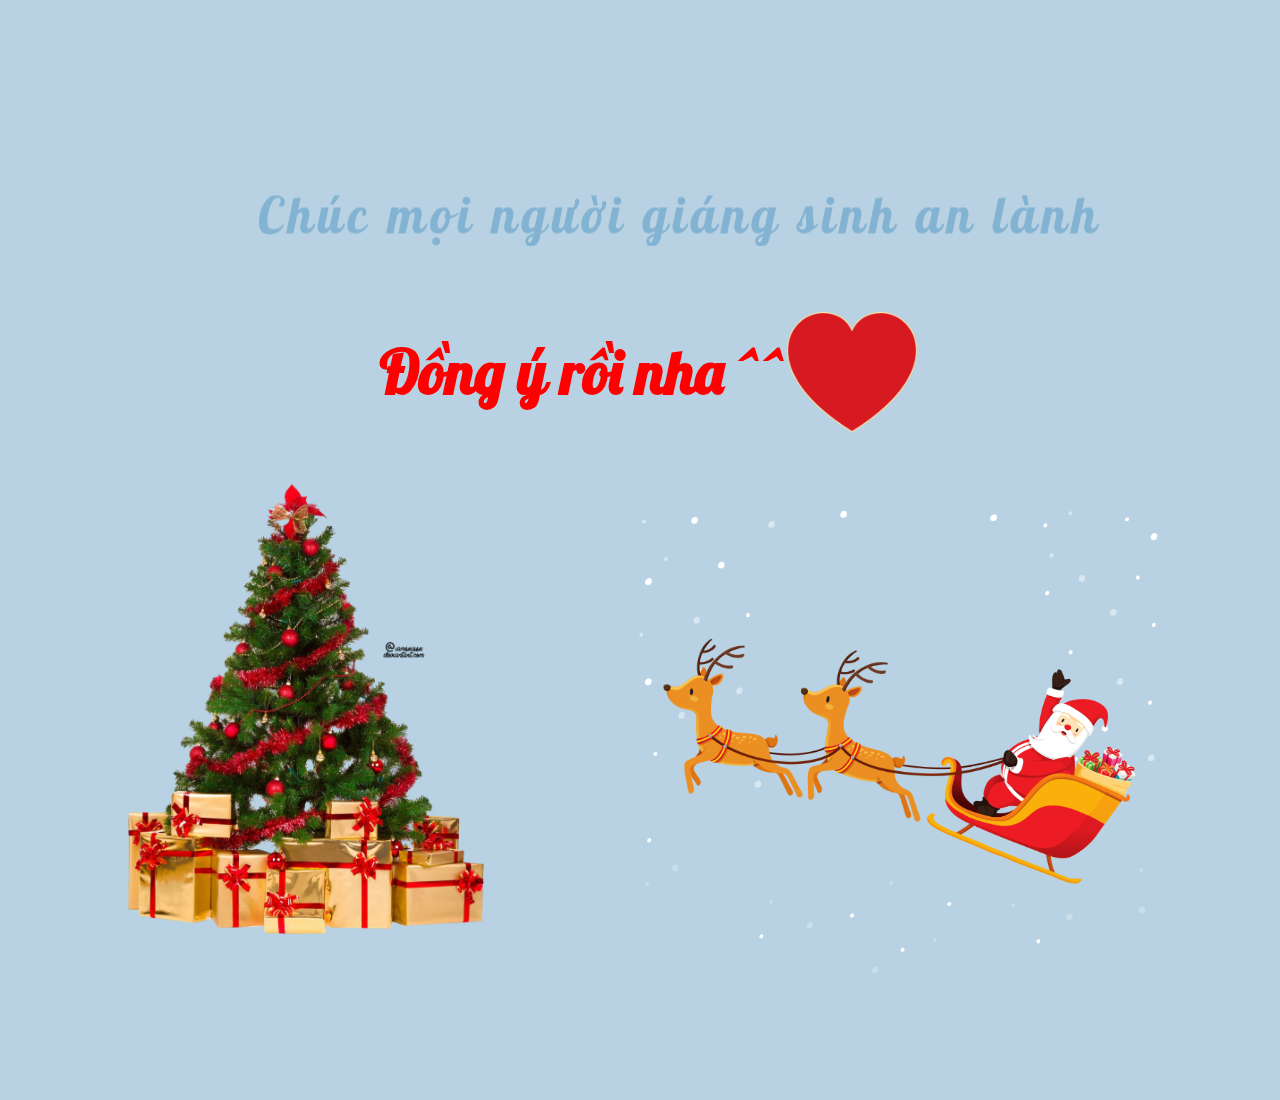
<file: success.html>
<!DOCTYPE html>
<html>
  <head>
    <meta charset="utf-8" />
    <meta http-equiv="X-UA-Compatible" content="IE=edge" />
    <link rel="icon" type="image/png" href="./img/logo.png" />
    <title>Đồng ý</title>
    <link rel="stylesheet" href="./css.css" />
  </head>

  <body>
    <div class="container">
      <marquee direction="down"> Chúc mọi người giáng sinh an lành </marquee>
      <div class="yes-page">
        <h1>Đồng ý rồi nha ^^</h1>
        <img src="./img/love.png" />
      </div>
      <img style="height: 50%; margin-left: 120px" src="./img/thong.png" />
      <img
        style="height: 60%; float: right; margin-right: 120px"
        src="./img/onggia.png"
      />
    </div>
  </body>
</html>
</file>
<file: css.css>
@import url("https://fonts.googleapis.com/css2?family=Lobster&display=swap");
body {
  background-color: #b8d2e3;
  width: 100%;
  font-family: "Lobster", cursive;
  overflow: hidden;
}
marquee {
  color: #4f94c2;
  font-size: 50px;
  text-align: center;
  letter-spacing: 5px;
  opacity: 0.5;
  margin-right: -5%;
}
.container {
  position: relative;
  margin-top: 15%;
  justify-content: center;
  align-items: center;
  height: 100vh;
}
.rep {
  display: flex;
  justify-content: center;
  align-items: center;
}

.yes-page {
  height: 25vh;
  display: flex;
  justify-content: center;
  align-items: center;
  font-size: 30px;
  color: red;
  background-color: #b8d2e3;
}

#days {
  font-size: 50px;
  color: #fff;
  text-align: center;
  letter-spacing: 3px;
}

.yes {
  font-size: 24px;
  font-family: Arial, Helvetica, sans-serif;
  margin-left: 60px;
  text-decoration: none;
  padding: 10px 20px;
  background-color: white;
  color: black;
  border: 3px solid #ddd;
  border-radius: 10px;
}

.no {
  margin-right: 300px;
  font-size: 24px;
  text-decoration: none;
  padding: 10px 20px;
  background-color: white;
  border: 3px solid #ddd;
  border-radius: 10px;
}

.yes-page img {
  height: 120px;
  width: 130px;
  animation: image 4s linear infinite;
}

.drop {
  position: absolute;
  top: 0;
  z-index: -1;
  opacity: 0;
}
.snow {
  height: 8px;
  width: 8px;
  border-radius: 100%;
  background-color: #56b6f5;
  box-shadow: 0 0 10px #fff;
}

.animate {
  animation: falling 8.5s infinite ease-in;
}

@keyframes falling {
  0% {
    top: 0;
    opacity: 1;
  }
  100% {
    top: 1500px;
    opacity: 0;
  }
}

@keyframes image {
  0% {
    transform: scale(0.5);
  }

  50% {
    transform: scale(1.5);
  }

  100% {
    transform: scale(0.5);
  }
}
.no-one {
  margin-left: 380px;
  font-size: 24px;
  text-decoration: none;
  padding: 10px 20px;
  background-color: white;
  border: 3px solid #ddd;
  border-radius: 10px;
}
</file>
